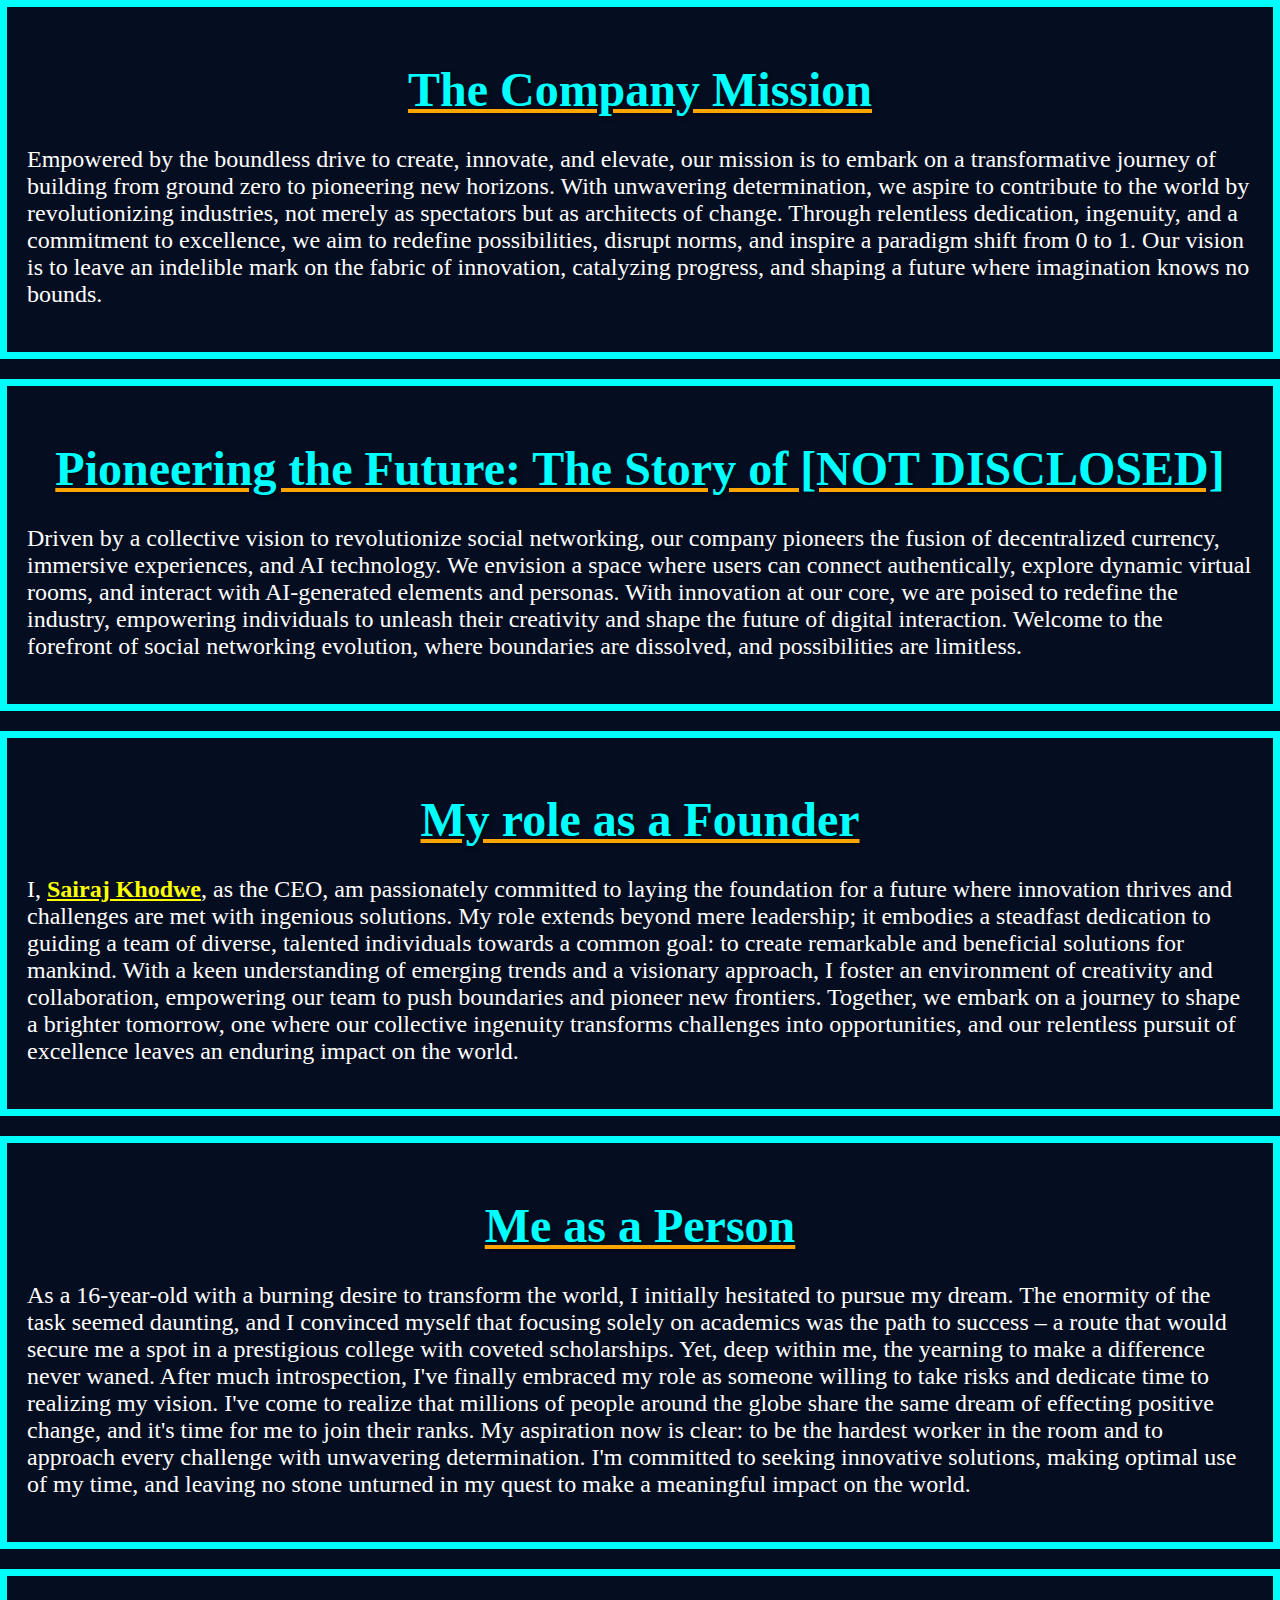
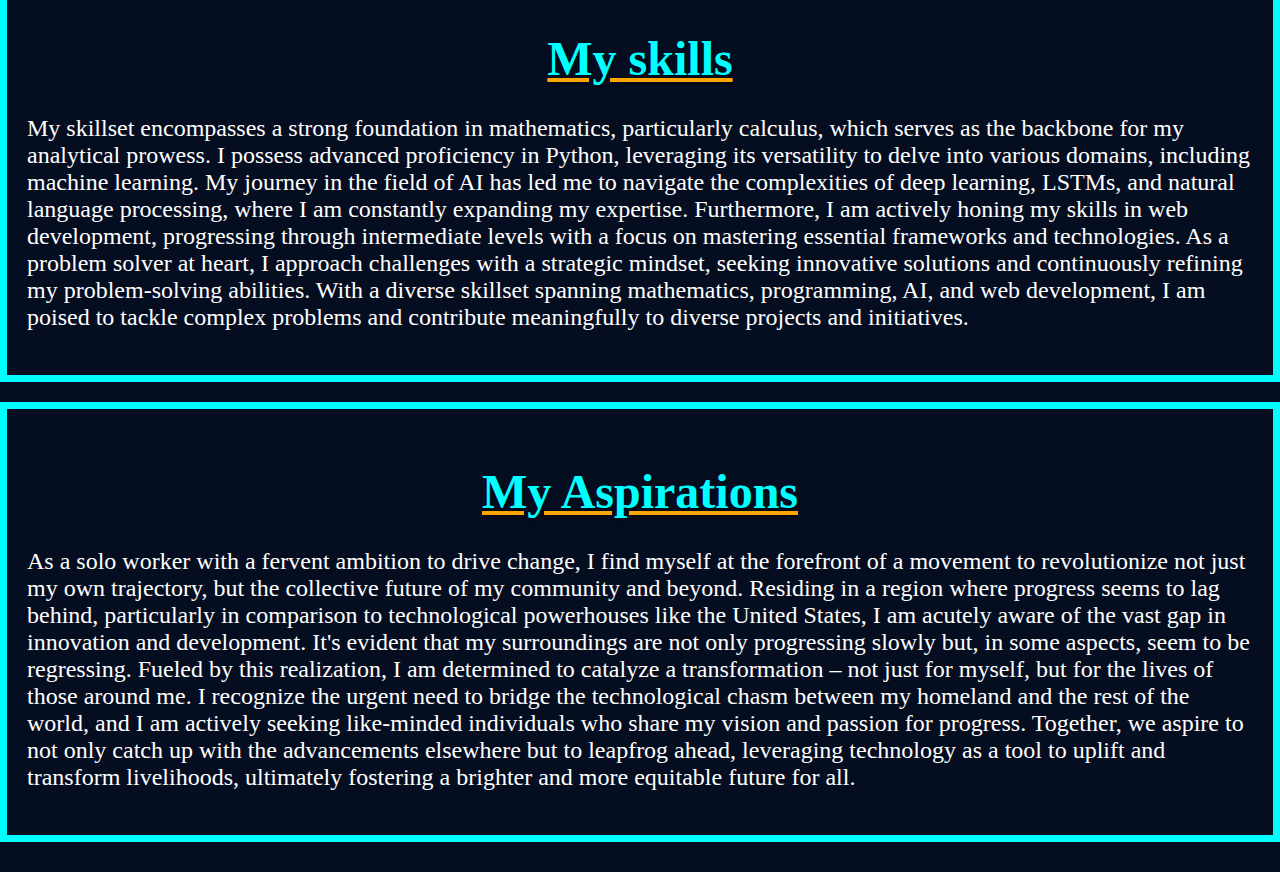
<file: about.html>
<!DOCTYPE html>
<html lang="en">
<head>
    <meta charset="UTF-8">
    <meta name="viewport" content="width=device-width, initial-scale=1.0">
    <title>Document</title>
    <link rel="stylesheet" href="about1.css">
</head>
<body>
 <div class="container">
   <div class='Explainer text'>
     <h2>The Company Mission</h2>
     <p>Empowered by the boundless drive to create, innovate, and elevate, our mission is to embark on a transformative journey of building from ground zero to pioneering new horizons. With unwavering determination, we aspire to contribute to the world by revolutionizing industries, not merely as spectators but as architects of change. Through relentless dedication, ingenuity, and a commitment to excellence, we aim to redefine possibilities, disrupt norms, and inspire a paradigm shift from 0 to 1. Our vision is to leave an indelible mark on the fabric of innovation, catalyzing progress, and shaping a future where imagination knows no bounds.</p>
   </div>
   <div class="text">
     <h2>Pioneering the Future: The Story of [NOT DISCLOSED]</h2>
     <p>
       Driven by a collective vision to revolutionize social networking, our company pioneers the fusion of decentralized currency, immersive experiences, and AI technology. We envision a space where users can connect authentically, explore dynamic virtual rooms, and interact with AI-generated elements and personas. With innovation at our core, we are poised to redefine the industry, empowering individuals to unleash their creativity and shape the future of digital interaction. Welcome to the forefront of social networking evolution, where boundaries are dissolved, and possibilities are limitless.
     </p>
   </div>
   <div class="text">
     <h2>My role as a Founder</h2>
     <p>I, <span>Sairaj Khodwe</span>, as the CEO, am passionately committed to laying the foundation for a future where innovation thrives and challenges are met with ingenious solutions. My role extends beyond mere leadership; it embodies a steadfast dedication to guiding a team of diverse, talented individuals towards a common goal: to create remarkable and beneficial solutions for mankind. With a keen understanding of emerging trends and a visionary approach, I foster an environment of creativity and collaboration, empowering our team to push boundaries and pioneer new frontiers. Together, we embark on a journey to shape a brighter tomorrow, one where our collective ingenuity transforms challenges into opportunities, and our relentless pursuit of excellence leaves an enduring impact on the world.</p>
   </div>
   
   <div class="text">
     <h2>Me as a Person</h2>
     <p>As a 16-year-old with a burning desire to transform the world, I initially hesitated to pursue my dream. The enormity of the task seemed daunting, and I convinced myself that focusing solely on academics was the path to success – a route that would secure me a spot in a prestigious college with coveted scholarships. Yet, deep within me, the yearning to make a difference never waned.
     After much introspection, I've finally embraced my role as someone willing to take risks and dedicate time to realizing my vision. I've come to realize that millions of people around the globe share the same dream of effecting positive change, and it's time for me to join their ranks.
     My aspiration now is clear: to be the hardest worker in the room and to approach every challenge with unwavering determination. I'm committed to seeking innovative solutions, making optimal use of my time, and leaving no stone unturned in my quest to make a meaningful impact on the world.</p>
   </div>
    <div class="text">
      <h2>My skills</h2>
      <p>
        My skillset encompasses a strong foundation in mathematics, particularly calculus, which serves as the backbone for my analytical prowess. I possess advanced proficiency in Python, leveraging its versatility to delve into various domains, including machine learning. My journey in the field of AI has led me to navigate the complexities of deep learning, LSTMs, and natural language processing, where I am constantly expanding my expertise.
        Furthermore, I am actively honing my skills in web development, progressing through intermediate levels with a focus on mastering essential frameworks and technologies. As a problem solver at heart, I approach challenges with a strategic mindset, seeking innovative solutions and continuously refining my problem-solving abilities. With a diverse skillset spanning mathematics, programming, AI, and web development, I am poised to tackle complex problems and contribute meaningfully to diverse projects and initiatives.
      </p>
    </div>
    <div class="text">
      <h2>My Aspirations</h2>
      <p>As a solo worker with a fervent ambition to drive change, I find myself at the forefront of a movement to revolutionize not just my own trajectory, but the collective future of my community and beyond. Residing in a region where progress seems to lag behind, particularly in comparison to technological powerhouses like the United States, I am acutely aware of the vast gap in innovation and development. It's evident that my surroundings are not only progressing slowly but, in some aspects, seem to be regressing.
      Fueled by this realization, I am determined to catalyze a transformation – not just for myself, but for the lives of those around me. I recognize the urgent need to bridge the technological chasm between my homeland and the rest of the world, and I am actively seeking like-minded individuals who share my vision and passion for progress. Together, we aspire to not only catch up with the advancements elsewhere but to leapfrog ahead, leveraging technology as a tool to uplift and transform livelihoods, ultimately fostering a brighter and more equitable future for all.</p>
   </div>
 </div>
  
</body>
</html>
</file>
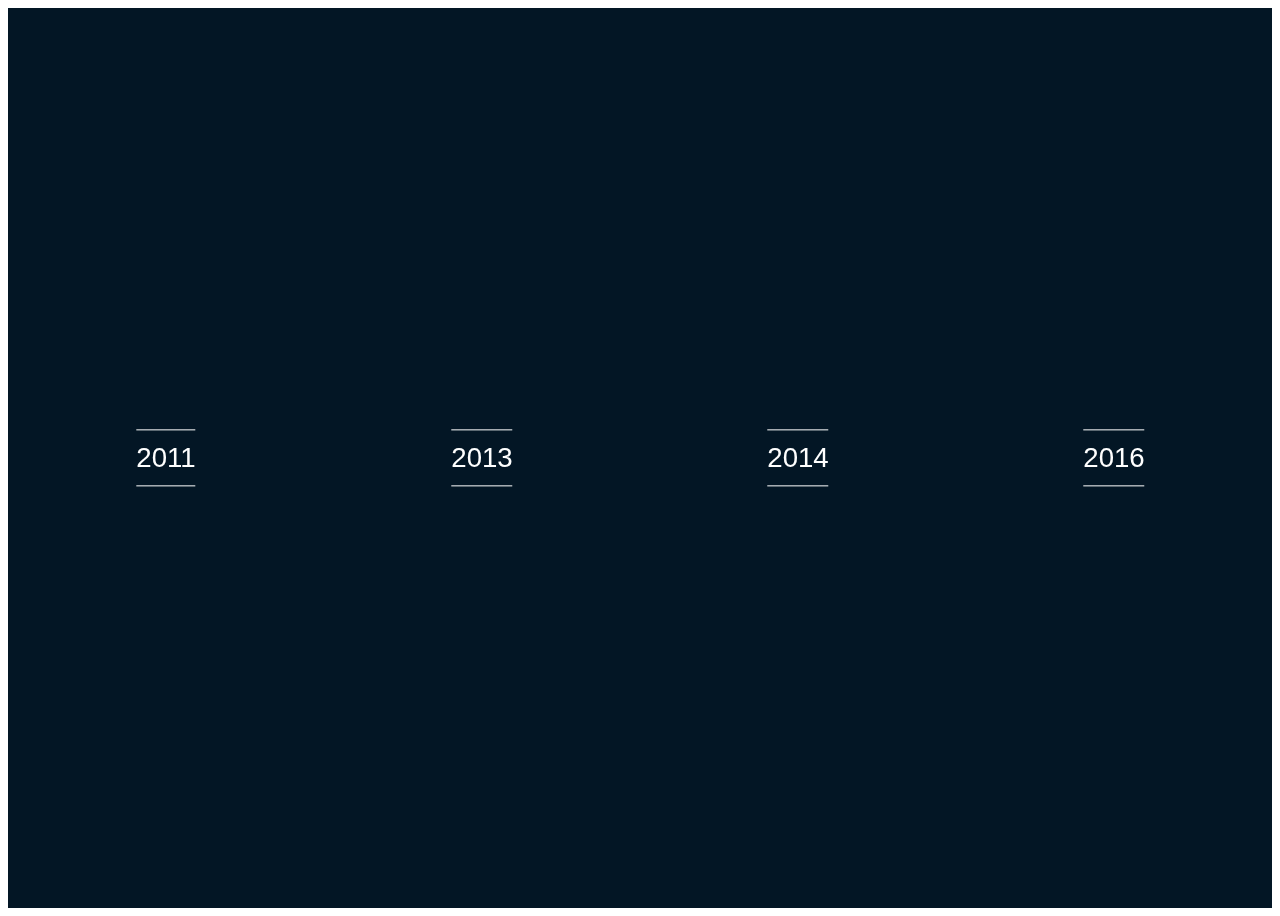
<file: about2.html>
<!DOCTYPE html>
<html lang="en">
<head>
    <meta charset="UTF-8">
    <meta http-equiv="X-UA-Compatible" content="IE=edge">
    <meta name="viewport" content="width=device-width, initial-scale=1.0">
    <title>About Page</title>
    <link rel="stylesheet" href="about2.css">
</head>
<body>
  <section id="timeline">

    <div class="tl-item">

      <div class="tl-bg" style="background-image: url(https://placeimg.com/801/801/nature)"></div>

      <div class="tl-year">
        <p class="f2 heading--sanSerif">2011</p>
      </div>

      <div class="tl-content">
        <h1>Lorem ipsum dolor sit</h1>
        <p>Lorem ipsum dolor sit amet, consectetur adipisicing elit, sed do eiusmod tempor incididunt ut labore et dolore magna aliqua. Ut enim ad minim veniam, quis nostrud exercitation ullamco laboris nisi ut aliquip ex ea commodo consequat. Duis aute irure dolor in reprehenderit in voluptate velit.</p>
      </div>

    </div>

    <div class="tl-item">

      <div class="tl-bg" style="background-image: url(https://placeimg.com/802/802/nature)"></div>

      <div class="tl-year">
        <p class="f2 heading--sanSerif">2013</p>
      </div>

      <div class="tl-content">
        <h1 class="f3 text--accent ttu">Vestibulum laoreet lorem</h1>
        <p>Suspendisse potenti. Sed sollicitudin eros lorem, eget accumsan risus dictum id. Maecenas dignissim ipsum vel mi rutrum egestas. Donec mauris nibh, facilisis ut hendrerit vel, fringilla sed felis. Morbi sed nisl et arcu.</p>
      </div>

    </div>

    <div class="tl-item">

      <div class="tl-bg" style="background-image: url(https://placeimg.com/803/803/nature)"></div>

      <div class="tl-year">
        <p class="f2 heading--sanSerif">2014</p>
      </div>

      <div class="tl-content">
        <h1 class="f3 text--accent ttu">Phasellus mauris elit</h1>
        <p>Mauris cursus magna at libero lobortis tempor. Suspendisse potenti. Aliquam interdum vulputate neque sit amet varius. Maecenas ac pulvinar nisi. Fusce vitae nunc ultrices, tristique dolor at, porttitor dolor. Etiam id cursus arcu, in dapibus nibh. Pellentesque non porta leo. Nulla eros odio, egestas quis efficitur vel, pretium sed.</p>
      </div>

    </div>

    <div class="tl-item">

      <div class="tl-bg" style="background-image: url(https://placeimg.com/800/800/nature)"></div>

      <div class="tl-year">
        <p class="f2 heading--sanSerif">2016</p>
      </div>

      <div class="tl-content">
        <h1 class="f3 text--accent ttu">Mauris vitae nunc elem</h1>
        <p>Suspendisse ac mi at dolor sodales faucibus. Nunc sagittis ornare purus non euismod. Donec vestibulum efficitur tortor, eget efficitur enim facilisis consequat. Vivamus laoreet laoreet elit. Ut ut varius metus, bibendum imperdiet ex. Curabitur diam quam, blandit at risus nec, pulvinar porttitor lorem. Pellentesque dolor elit.</p>
      </div>

    </div>
  </section>

</body>
</html>
</file>
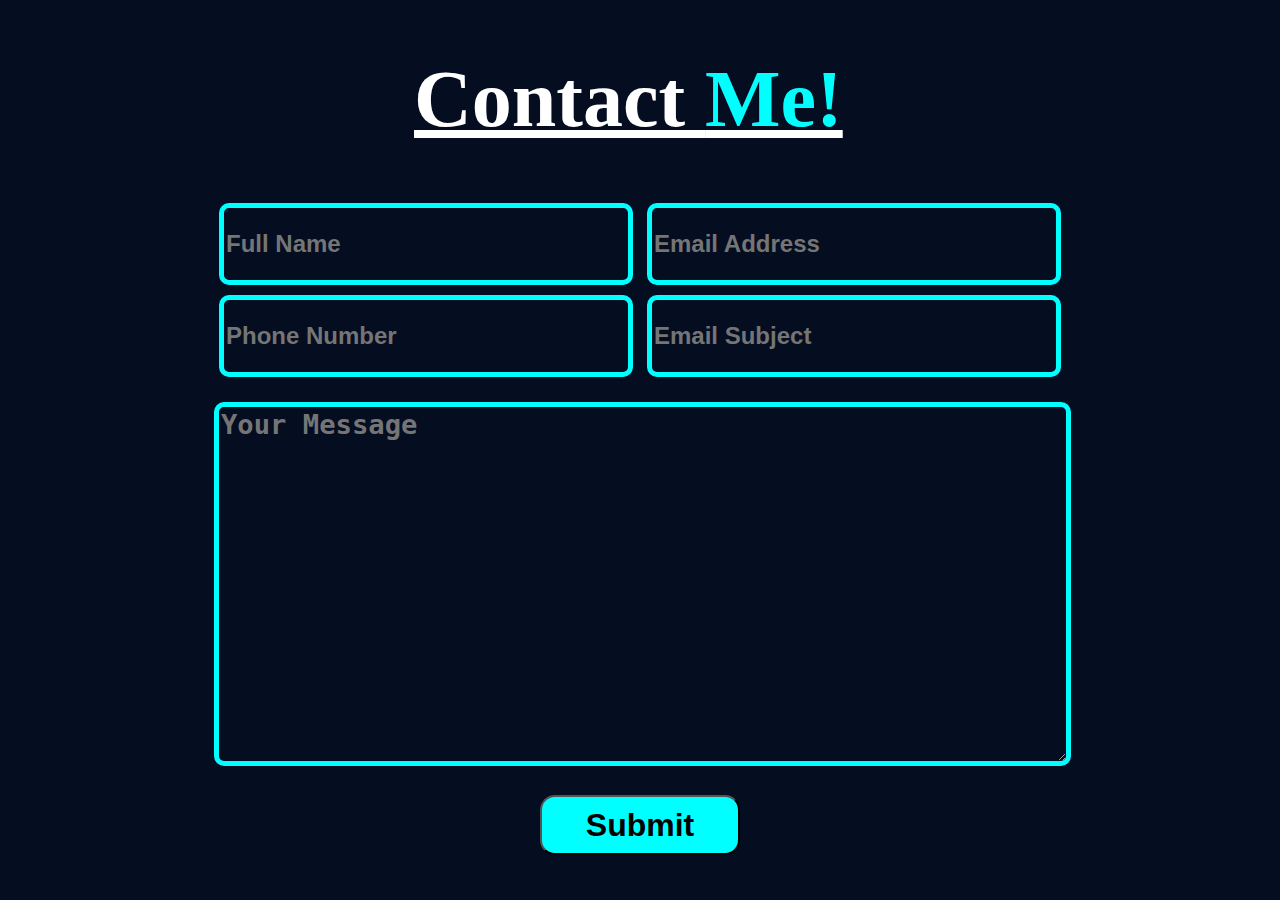
<file: contact.html>
<!DOCTYPE html>
<html lang="en">
<head>
    <meta charset="UTF-8">
    <meta name="viewport" content="width=device-width, initial-scale=1.0">
    <title>Document</title>
    <link rel="stylesheet" href="contact1.css">
</head>
<body>
 <div class="container">
   <div class="Form">
     <h1>Contact <span>Me!</span></h1>
     <form id="contactForm">
       <input class='Input'  type="text" placeholder="Full Name" required="">
       <input class='Input' type="email" placeholder="Email Address" required=""><br>
       <input class='Input' type="number" placeholder="Phone Number" required="">
       <input class='Input' type="text" placeholder="Email Subject" required="">
     </form>
     <textarea name="" id="chart" cols="38" rows="10" placeholder="Your Message" required=""></textarea>
     <div class="Button">
     <button type="submit">Submit</button>
     </div>
   </div>
 </div>
  <script>
    // For Redirecting to index.html here
   </script>
</body>
</html>
</file>
<file: about1.css>
body {
  background-color: #050d21;
  height: auto; 
  padding: 0;
  margin: 0;
}

.container {
  display: flex;
  flex-direction: column;
  align-items: center;
  padding-bottom: 10px; 
}

.text {
  color: white;
  font-size: 1.5rem;
  border: 7px solid cyan;
  padding: 20px;
  margin-bottom: 20px;
}

h2 {
  text-align: center; /* Center the text */
  text-decoration:underline;
  text-decoration-color: orange;
  color: cyan;
  font-size: 3rem; /* Adjust font size as needed */
  text-shadow: 2px 2px 4px rgba(0, 0, 0, 0.5); /* Add a text shadow */
  transform: translateY(-5px); /* Move the text up slightly */
  margin-bottom: 20px; /* Add some bottom margin for spacing */
}

span {
  font-weight: bold;
  color: yellow;
  text-decoration:underline;
}
</file>
<file: about2.css>
body {
  font-family: 'Source Sans Pro',Helvetica Neue,Helvetica,Arial,sans-serif; 
  font-size: 16px;
  line-height: 1.75;
}

#timeline {
  display: flex;
  background-color: #031625;

  &:hover {
    .tl-item {
      width: 23.3333%;
    }
  }
}

.tl-item {
  transform: translate3d(0, 0, 0);
  position: relative;
  width: 25%;
  height: 100vh;
  min-height: 600px;
  color: #fff;
  overflow: hidden;
  transition: width 0.5s ease;

  &:before, &:after {
    transform: translate3d(0, 0, 0);
    content: '';
    position: absolute;
    left: 0; top: 0;
    width: 100%; height: 100%;
  }

  &:after {
    background: transparentize(#031625, 0.15);
    opacity: 1;
    transition: opacity 0.5s ease;
  }

  &:before {
    background: linear-gradient(to bottom, rgba(0,0,0,0) 0%,rgba(0,0,0,1) 75%);
    z-index: 1;
    opacity: 0;
    transform: translate3d(0, 0, 0) translateY(50%);
    transition: opacity 0.5s ease, transform 0.5s ease;
  }

  &:hover {
    width: 30% !important;

    &:after {
      opacity: 0;
    }

    &:before {
      opacity: 1;
      transform: translate3d(0, 0, 0) translateY(0);
      transition: opacity 1s ease, transform 1s ease 0.25s;
    }

    .tl-content {
      opacity: 1;
      transform: translateY(0);
      transition: all 0.75s ease 0.5s;
    }

    .tl-bg {
      filter: grayscale(0);
    }
  }
}

.tl-content {
  transform: translate3d(0, 0, 0) translateY(25px);
  position: relative;
  z-index: 1;
  text-align: center;
  margin: 0 1.618em;
  top: 55%;
  opacity: 0;

  h1 {
    font-family: 'Pathway Gothic One',Helvetica Neue,Helvetica,Arial,sans-serif;
    text-transform: uppercase;
    color: #1779cf;
    font-size: 1.44rem;
    font-weight: normal;
  }
}

.tl-year {
  position: absolute;
  top: 50%;
  left: 50%;
  transform: translateX(-50%) translateY(-50%);
  z-index: 1;
  border-top: 1px solid #fff;
  border-bottom: 1px solid #fff;

  p {
    font-family: 'Pathway Gothic One',Helvetica Neue,Helvetica,Arial,sans-serif;
    font-size: 1.728rem;
    line-height: 0;
  }
}

.tl-bg {
  transform: translate3d(0, 0, 0);
  position: absolute;
  width: 100%; height: 100%;
  top: 0; left: 0;
  background-size: cover;
  background-position: center center;
  transition: filter 0.5s ease;
  filter: grayscale(100%);
}
</file>
<file: contact1.css>
body {
  background-color: #050d21;
  height:100vh;
  padding: 0px;
  margin: 0px;
}
.container {
  width: 100%;
  height: 100vh;
  display: flex;
  justify-content: center;
  align-items: start;
}
.Form h1{
  font-size: 5em;
  font-weight: 600px;
  padding-left: 200px;
  color: white;
  text-decoration: underline;
}
span {
  color: cyan;
}
.Input {
  width: 400px;
  height: 70px;
  margin: 5px;
  border-radius: 10px;
  display: inline-block;
  font-size: 1.5rem;
  font-weight: 600;
  background-color: #050d21;
  color: white; /* Set text color to black */
  border: 5px solid cyan; /* Add a border with cyan color */
}

#chart {
  color:white;
  width: 99%;
  height: 350px;
  margin-top: 20px;
  border-radius: 10px;
  display: inline-block;
  font-size: 1.7rem;
  font-weight: 600;
  background-color: #050d21;
  border: 5px solid cyan;
}
.Button {
  display: flex;
  justify-content: center;
  padding-top: 25px;
}
button {
  height: 60px;
  width: 200px;
  border-radius: 15px;
  font-size: 2rem;
  font-weight: 600;
  background-color: cyan;
}
button:hover {
  width:250px;
}
</file>
